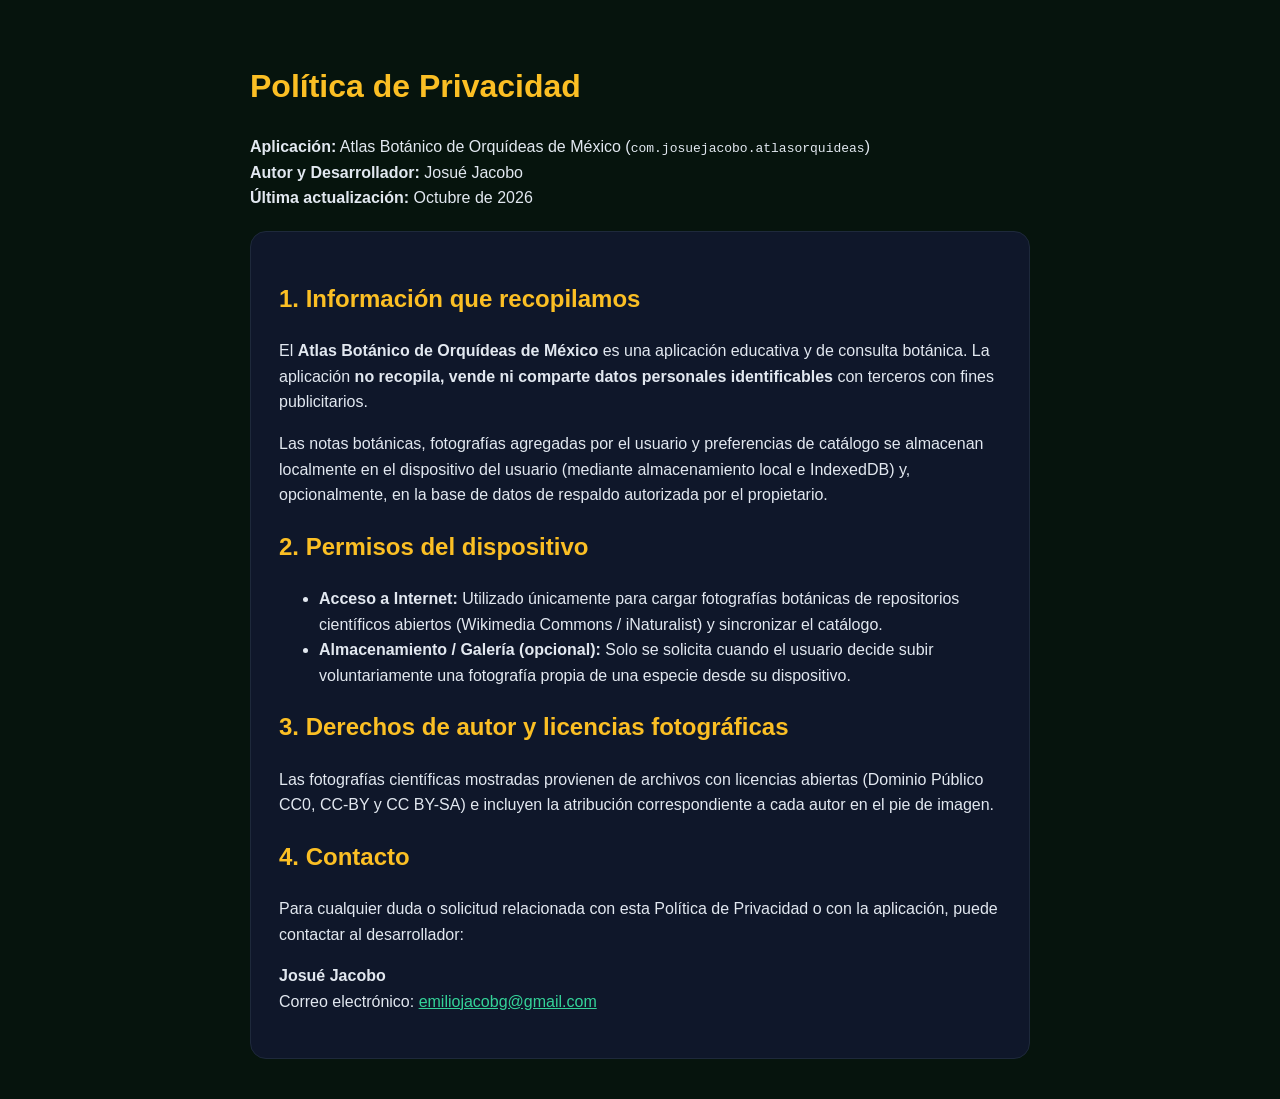
<file: privacidad.html>
<!doctype html>
<html lang="es">
<head>
  <meta charset="UTF-8" />
  <meta name="viewport" content="width=device-width, initial-scale=1.0" />
  <title>Política de Privacidad — Atlas Botánico de Orquídeas de México</title>
  <style>
    body {
      font-family: -apple-system, BlinkMacSystemFont, "Segoe UI", Roboto, sans-serif;
      background: #06140d;
      color: #e2e8f0;
      line-height: 1.6;
      max-width: 780px;
      margin: 0 auto;
      padding: 40px 20px;
    }
    h1, h2 { color: #fbbf24; }
    .card {
      background: #0f172a;
      border: 1px solid #1e293b;
      border-radius: 16px;
      padding: 28px;
      margin-top: 20px;
    }
    a { color: #34d399; }
  </style>
</head>
<body>
  <h1>Política de Privacidad</h1>
  <p><strong>Aplicación:</strong> Atlas Botánico de Orquídeas de México (<code>com.josuejacobo.atlasorquideas</code>)<br/>
  <strong>Autor y Desarrollador:</strong> Josué Jacobo<br/>
  <strong>Última actualización:</strong> Octubre de 2026</p>

  <div class="card">
    <h2>1. Información que recopilamos</h2>
    <p>El <strong>Atlas Botánico de Orquídeas de México</strong> es una aplicación educativa y de consulta botánica. La aplicación <strong>no recopila, vende ni comparte datos personales identificables</strong> con terceros con fines publicitarios.</p>
    <p>Las notas botánicas, fotografías agregadas por el usuario y preferencias de catálogo se almacenan localmente en el dispositivo del usuario (mediante almacenamiento local e IndexedDB) y, opcionalmente, en la base de datos de respaldo autorizada por el propietario.</p>

    <h2>2. Permisos del dispositivo</h2>
    <ul>
      <li><strong>Acceso a Internet:</strong> Utilizado únicamente para cargar fotografías botánicas de repositorios científicos abiertos (Wikimedia Commons / iNaturalist) y sincronizar el catálogo.</li>
      <li><strong>Almacenamiento / Galería (opcional):</strong> Solo se solicita cuando el usuario decide subir voluntariamente una fotografía propia de una especie desde su dispositivo.</li>
    </ul>

    <h2>3. Derechos de autor y licencias fotográficas</h2>
    <p>Las fotografías científicas mostradas provienen de archivos con licencias abiertas (Dominio Público CC0, CC-BY y CC BY-SA) e incluyen la atribución correspondiente a cada autor en el pie de imagen.</p>

    <h2>4. Contacto</h2>
    <p>Para cualquier duda o solicitud relacionada con esta Política de Privacidad o con la aplicación, puede contactar al desarrollador:</p>
    <p><strong>Josué Jacobo</strong><br/>
    Correo electrónico: <a href="mailto:emiliojacobg@gmail.com">emiliojacobg@gmail.com</a></p>
  </div>
</body>
</html>
</file>
